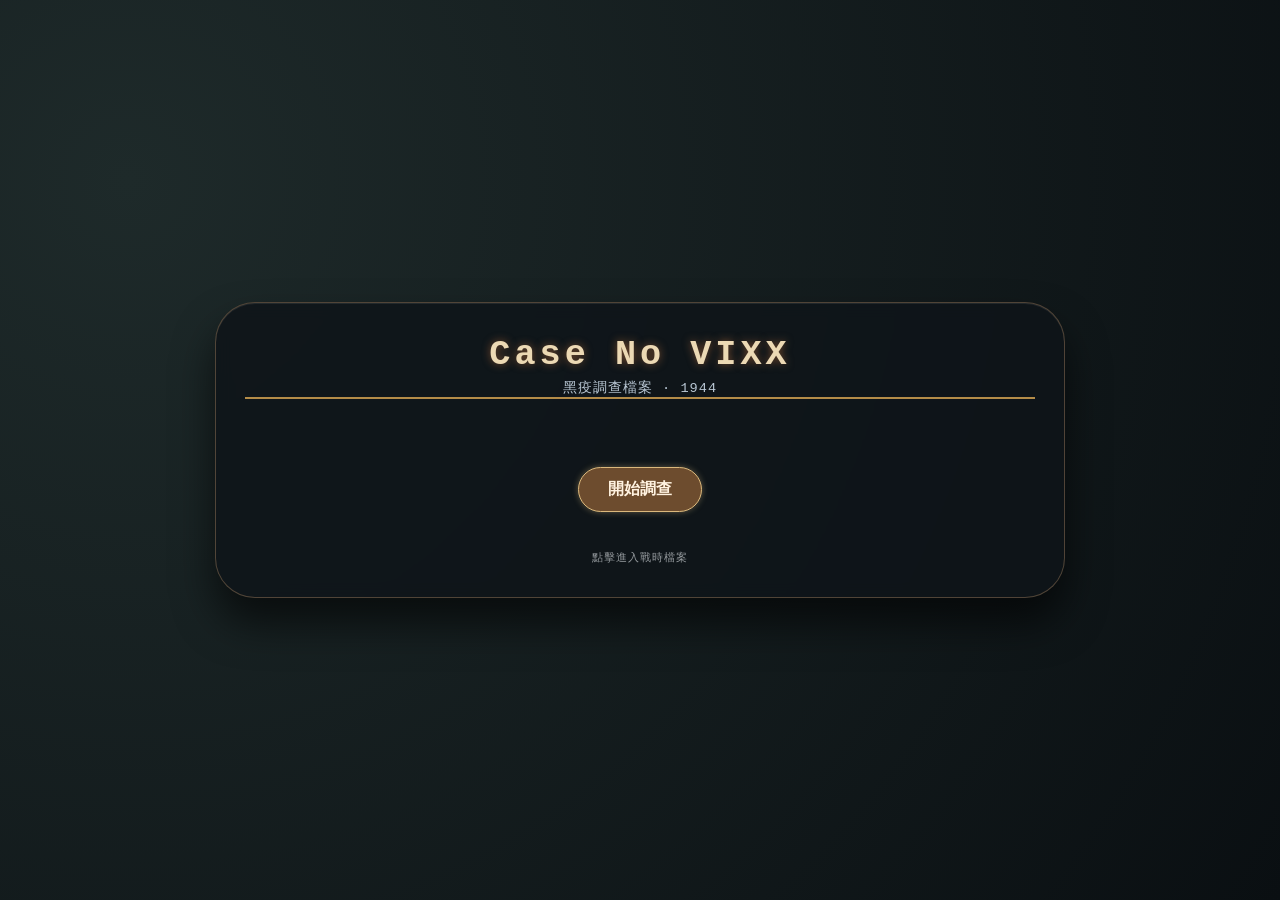
<file: index.html>
<!DOCTYPE html>
<html lang="zh-Hant">
<head>
    <meta charset="UTF-8">
    <meta name="viewport" content="width=device-width, initial-scale=1.0, user-scalable=yes">
    <title>Case No VIXX — 黑疫調查檔案</title>
    <link rel="stylesheet" href="style.css">
</head>
<body>
<div class="game-container" id="app">
    <!-- 視圖1：開場畫面 -->
    <div id="splashView" class="view active">
        <div class="title">
            <h1>Case No VIXX</h1>
            <p>黑疫調查檔案 · 1944</p>
        </div>
        <div style="text-align: center; margin-top: 2rem;">
            <button id="startBtn" class="btn-primary">開始調查</button>
        </div>
        <footer style="margin-top: 2rem;">點擊進入戰時檔案</footer>
    </div>

    <!-- 視圖2：世界觀介紹 -->
    <div id="worldView" class="view">
        <div class="title">
            <h1>背景</h1>
        </div>
        <div class="text-box">
            <p>1944年。戰火包圍的某地，一種未知傳染病正在平民中迅速蔓延。</p>
            <p>患者高燒、咳血，皮膚浮現黑色網狀紋。三至五日內死亡，死亡率超過七成。</p>
            <p>當地處於軍事管制之下，所有通訊被封鎖，醫療機構被軍方接管。</p>
            <p>一份秘密報告指出，疫情可能與一座廢棄工廠的地下實驗室有關。</p>
            <p>一支由四名專家組成的調查小組被派遣至此：心理側寫師 <strong>N</strong>、科學搜查刑警 <strong>Leo</strong>、黑客 <strong>Ken</strong> 與私家偵探 <strong>Hyuk</strong>。</p>
            <p>他們必須突破信息封鎖與物資匱乏，各自深入險境，蒐集證物，最終在圓桌會議上拼湊出被掩埋的真相。</p>
            <p><strong>這不是天災。</strong><br>但誰在掩蓋？誰在說謊？<br>真相只有一個。</p>
        </div>
        <div style="text-align: center; margin-top: 1rem;">
            <button id="worldContinueBtn" class="btn-primary">繼續</button>
        </div>
    </div>

    <!-- 視圖3：小組討論劇情 -->
    <div id="debriefView" class="view">
        <div class="title">
            <h1>會議 · 廢棄修道院</h1>
        </div>
        <div class="dialogue-container">
            <div class="dialogue-bubble">
                <div class="speaker-name"><span class="speaker-name-text">Leo</span><span class="action">(左手握著懷表，放回西裝內袋)</span></div>
                <div class="speaker-text">「病死者的肺部組織樣本分析基本完成了。不是自然突變。基因序列中有一段非編碼插入片段，指向實驗室人工干預。」</div>
            </div>
            <div class="dialogue-bubble">
                <div class="speaker-name"><span class="speaker-name-text">N</span><span class="action">(以右手拇指輕輕轉動懷表表殼)</span></div>
                <div class="speaker-text">「所以從一開始就不是天災。」</div>
            </div>
            <div class="dialogue-bubble">
                <div class="speaker-name"><span class="speaker-name-text">Ken</span><span class="action">(視線未離開攜帶電腦螢幕)</span></div>
                <div class="speaker-text">「我截到一段編碼電文。加密等級很高，但部分已可解讀。3月15日……D-7項目發生洩漏。」</div>
            </div>
            <div class="dialogue-bubble">
                <div class="speaker-name"><span class="speaker-name-text">Hyuk</span><span class="action">(從風衣暗袋抽出幾張照片，平鋪在木箱上)</span></div>
                <div class="speaker-text">「工廠北側排水溝盡頭，距離通風口最近的圍牆位置。金屬邊緣有不規則腐蝕，大量化學灼燒痕跡。」</div>
            </div>
            <div class="dialogue-bubble">
                <div class="narration-text">短暫的沉默。</div>
            </div>
            <div class="dialogue-bubble">
                <div class="speaker-name"><span class="speaker-name-text">N</span><span class="action">(收起懷表)</span></div>
                <div class="speaker-text">「各自確認手上的行動路徑。Leo，繼續分析剩餘的生物樣本。Ken，把那段電文完整解開，查查D-7到底是什麼。Hyuk，再去工廠周邊一趟，這次注意排水溝下游的水質狀況。」</div>
            </div>
            <div class="dialogue-bubble">
                <div class="speaker-name"><span class="speaker-name-text">Leo</span><span class="action">(點頭)</span></div>
                <div class="speaker-text">「天亮前回來。」</div>
            </div>
            <div class="dialogue-bubble">
                <div class="speaker-name"><span class="speaker-name-text">Ken</span><span class="action">(抬頭，嘴角微微一扯)</span></div>
                <div class="speaker-text">「如果我三小時沒消息，你們可以把我從機房拖走。」</div>
            </div>
            <div class="dialogue-bubble">
                <div class="speaker-name"><span class="speaker-name-text">Hyuk</span><span class="action">(把風衣裹緊)</span></div>
                <div class="speaker-text">「又在說這種話。從來沒準過。」</div>
            </div>
            <div class="dialogue-bubble">
                <div class="speaker-name"><span class="speaker-name-text">N</span><span class="action">(低聲)</span></div>
                <div class="speaker-text">「出發。」</div>
            </div>
        </div>
        <div class="action-note">四人起身，各自散入走廊。遠處傳來宵禁巡邏隊的腳步聲。<br>現在，選擇你要首先調查的角色。</div>
        <div style="text-align: center; margin-top: 1rem;">
            <button id="toRoleSelectBtn" class="btn-primary">選擇調查角色</button>
        </div>
    </div>
</div>

<script src="common.js"></script>
<script>
    const splash = document.getElementById('splashView');
    const world = document.getElementById('worldView');
    const debrief = document.getElementById('debriefView');

    function showView(viewId) {
        [splash, world, debrief].forEach(v => v.classList.remove('active'));
        if (viewId === 'splash') splash.classList.add('active');
        else if (viewId === 'world') world.classList.add('active');
        else if (viewId === 'debrief') debrief.classList.add('active');
    }

    document.getElementById('startBtn').onclick = () => showView('world');
    document.getElementById('worldContinueBtn').onclick = () => showView('debrief');
    document.getElementById('toRoleSelectBtn').onclick = () => {
        // 跳轉到獨立的角色選擇主界面
        window.location.href = 'main.html';
    };
</script>
</body>
</html>
</file>
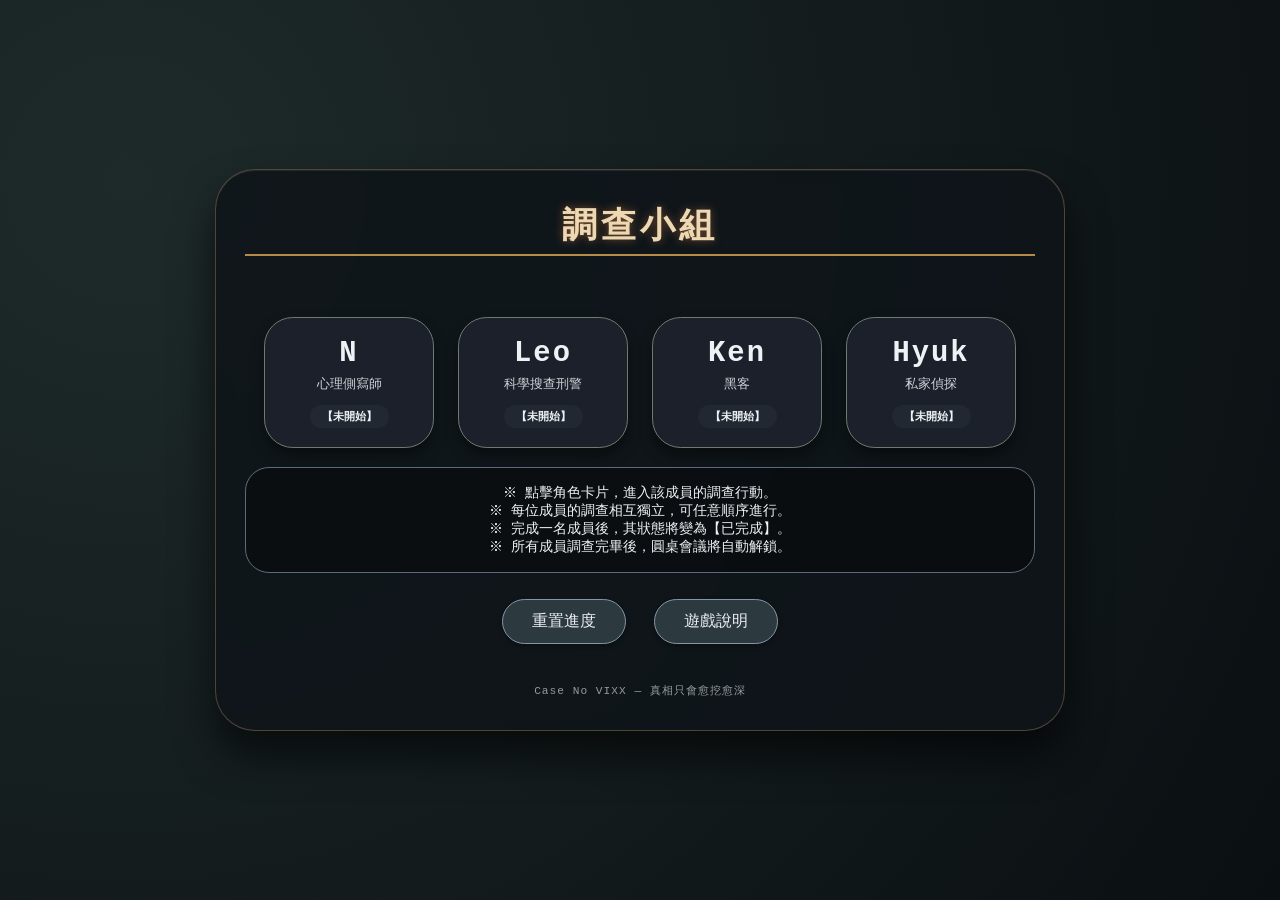
<file: main.html>
<!DOCTYPE html>
<html lang="zh-Hant">
<head>
    <meta charset="UTF-8">
    <meta name="viewport" content="width=device-width, initial-scale=1.0, user-scalable=yes">
    <title>Case No VIXX — 調查小組</title>
    <link rel="stylesheet" href="style.css">
</head>
<body>
<div class="game-container">
    <div class="title">
        <h1>調查小組</h1>
    </div>
    <div class="role-grid" id="roleCardsArea"></div>
    <div class="info-note">
        ※ 點擊角色卡片，進入該成員的調查行動。<br>
        ※ 每位成員的調查相互獨立，可任意順序進行。<br>
        ※ 完成一名成員後，其狀態將變為【已完成】。<br>
        ※ 所有成員調查完畢後，圓桌會議將自動解鎖。
    </div>
    <div class="flex-buttons">
        <button id="resetProgressBtn" class="btn-secondary">重置進度</button>
        <button id="gameHelpBtn" class="btn-secondary">遊戲說明</button>
    </div>
    <footer>Case No VIXX — 真相只會愈挖愈深</footer>
</div>

<script src="common.js"></script>
<script>
    function updateRoleUI() {
        const progress = loadProgress();
        const roles = [
            { id: 'N', name: 'N', title: '心理側寫師' },
            { id: 'Leo', name: 'Leo', title: '科學搜查刑警' },
            { id: 'Ken', name: 'Ken', title: '黑客' },
            { id: 'Hyuk', name: 'Hyuk', title: '私家偵探' }
        ];
        const container = document.getElementById('roleCardsArea');
        if (!container) return;
        container.innerHTML = roles.map(r => {
            const completed = progress.completed[r.id];
            return `
                <div class="role-card" data-role="${r.id}">
                    <div class="role-name">${r.name}</div>
                    <div class="role-title">${r.title}</div>
                    <div class="status ${completed ? 'status-complete' : ''}">【${completed ? '已完成' : '未開始'}】</div>
                </div>
            `;
        }).join('');
        document.querySelectorAll('.role-card').forEach(card => {
            card.addEventListener('click', (e) => {
                e.stopPropagation();
                const role = card.dataset.role;
                const progress = loadProgress();
                if (progress.completed[role]) {
                    alert(`${role} 已完成調查，無法再次進入。`);
                } else {
                    window.location.href = `story_${role.toLowerCase()}.html`;
                }
            });
        });
    }

    document.getElementById('resetProgressBtn').onclick = () => {
        resetAllProgress();
        updateRoleUI();
        alert('所有調查進度已重置。');
    };
    document.getElementById('gameHelpBtn').onclick = () => {
        alert('遊戲說明：\n\n1. 四位調查員需分別完成獨立調查。\n2. 調查過程中請謹慎選擇或解開謎題，影響能否獲得真實證物。\n3. 所有成員完成後，將進入圓桌會議，從證物中推斷真相。\n4. 每次選擇都無法重來，請仔細閱讀線索。\n\n本遊戲無任何真實政治指涉，純屬虛構。');
    };

    updateRoleUI();
    window.addEventListener('storage', (e) => {
        if (e.key === STORAGE_KEY) updateRoleUI();
    });
</script>
</body>
</html>
</file>
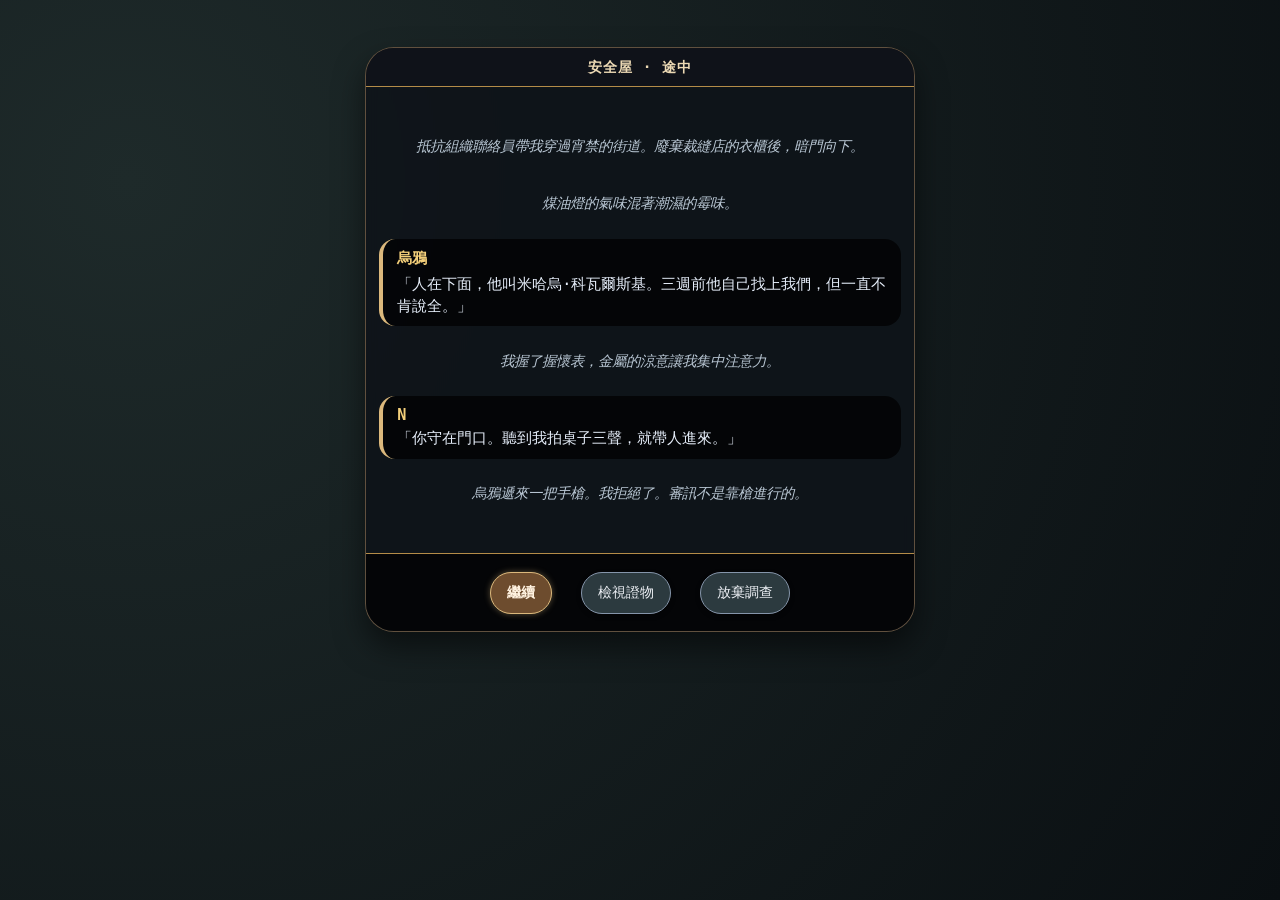
<file: story_n.html>
<!DOCTYPE html>
<html lang="zh-Hant">
<head>
    <meta charset="UTF-8">
    <meta name="viewport" content="width=device-width, initial-scale=1.0, user-scalable=yes, viewport-fit=cover">
    <title>N 的調查 · Case No VIXX</title>
    <link rel="stylesheet" href="style.css">
    <style>
        * { box-sizing: border-box; }
        body {
            margin: 0;
            padding: 20px;
            background: radial-gradient(circle at 10% 20%, #1e2a2a, #0a0f12);
            font-family: 'Segoe UI', 'Noto Sans TC', 'Microsoft JhengHei', monospace;
            font-size: 1rem;
            min-height: 100vh;
            display: flex;
            justify-content: center;
            align-items: flex-start;
            overflow-y: auto;
        }
        .game-machine {
            width: 95%;
            max-width: 550px;
            margin-top: 3vh;
            margin-bottom: 5vh;
            height: auto;
            max-height: 85vh;
            background: rgba(15, 20, 25, 0.92);
            backdrop-filter: blur(6px);
            border-radius: 1.8rem;
            border: 1px solid rgba(180, 140, 100, 0.5);
            box-shadow: 0 15px 30px rgba(0,0,0,0.5);
            display: flex;
            flex-direction: column;
            overflow: hidden;
        }
        .location-bar {
            background: #0f1219cc;
            padding: 0.6rem 1rem;
            text-align: center;
            font-size: 0.9rem;
            font-weight: bold;
            color: #ecd9b4;
            border-bottom: 1px solid #b48c48;
            letter-spacing: 1px;
        }
        .story-scroll {
            flex: 1;
            overflow-y: auto;
            padding: 0.8rem;
            scroll-behavior: smooth;
            -webkit-overflow-scrolling: touch;
        }
        .bottom-buttons {
            padding: 0.7rem 1rem;
            background: rgba(0,0,0,0.7);
            border-top: 1px solid #b48c48;
            display: flex;
            justify-content: center;
            gap: 1rem;
            flex-wrap: wrap;
        }
        button {
            background: #2d3440;
            border: 1px solid #7c8aa0;
            color: #eceff4;
            font-family: inherit;
            font-size: 0.9rem;
            font-weight: 500;
            padding: 0.5rem 1rem;
            border-radius: 2rem;
            cursor: pointer;
            transition: all 0.15s;
            min-height: 42px;
        }
        button:active { transform: scale(0.96); }
        .btn-primary { background: #6d4c2e; border-color: #dbb87c; color: #fff2e0; }
        .btn-secondary { background: #2c3a3f; border-color: #8595aa; }
        .dialogue-container { display: flex; flex-direction: column; gap: 0.8rem; }
        .dialogue-bubble {
            background: rgba(0, 0, 0, 0.7);
            border-radius: 1rem;
            padding: 0.6rem 0.9rem;
            border-left: 4px solid #dbb87c;
        }
        .speaker-name { font-weight: bold; color: #f3cf7a; margin-bottom: 0.2rem; font-size: 0.95rem; }
        .speaker-name-text { font-weight: bold; color: #f3cf7a; }
        .action { color: #aaaaaa; font-size: 0.85rem; }
        .speaker-text { color: #e6eefa; line-height: 1.45; font-size: 0.95rem; margin-top: 0.2rem; }
        .narration-text { color: #b9c7d4; font-style: italic; text-align: center; margin: 0.5rem 0; font-size: 0.9rem; }
        .puzzle-area {
            background: #0b0e16cc;
            border-radius: 1.2rem;
            padding: 0.8rem;
            margin: 1rem 0;
            border-left: 4px solid #c6a15b;
        }
        .puzzle-area p { margin-bottom: 0.6rem; font-size: 0.95rem; }
        .puzzle-area input {
            width: 100%;
            padding: 0.6rem;
            background: #1e232e;
            border: 1px solid #7c8aa0;
            color: #eef2f5;
            border-radius: 2rem;
            font-size: 0.95rem;
            margin: 0.4rem 0;
        }
        .feedback { margin-top: 0.5rem; font-size: 0.9rem; }
        .correct-feedback { color: #a3e0a0; }
        .wrong-feedback { color: #e0a0a0; }
        .option-btn {
            background: #2d3440;
            border-color: #6e7b6e;
            color: #eceff4;
            margin: 0.2rem;
            white-space: normal;
            word-break: break-word;
            font-size: 0.85rem;
            padding: 0.5rem 0.9rem;
        }
        .flex-buttons { display: flex; flex-wrap: wrap; justify-content: center; gap: 0.5rem; }
        .modal {
            display: none;
            position: fixed;
            top: 0; left: 0;
            width: 100%; height: 100%;
            background: rgba(0,0,0,0.85);
            justify-content: center;
            align-items: center;
            z-index: 1000;
        }
        .modal-content {
            background: #1a1f29;
            border-radius: 1.5rem;
            max-width: 500px;
            width: 85%;
            padding: 1rem;
            border: 1px solid #b48c48;
            max-height: 70vh;
            overflow-y: auto;
            font-size: 0.9rem;
        }
        .evidence-item {
            background: #00000055;
            margin: 0.5rem 0;
            padding: 0.5rem;
            border-radius: 0.8rem;
            border-left: 3px solid #dbb87c;
        }
        .evidence-title { font-weight: bold; color: #ecd9b4; font-size: 0.9rem; }
        .evidence-desc { font-size: 0.85rem; white-space: pre-line; }
        .evidence-note { color: #aaaaaa; font-style: italic; font-size: 0.8rem; margin-top: 0.2rem; }
        .close-modal { background: #4c5a6e; border: none; margin-top: 0.8rem; width: 100%; }
    </style>
</head>
<body>
<div class="game-machine">
    <div class="location-bar" id="locationBar">安全屋 · 地下室</div>
    <div class="story-scroll" id="storyContent"></div>
    <div class="bottom-buttons">
        <button id="continueBtn" class="btn-primary" style="display: none;">繼續</button>
        <button id="viewEvidenceBtn" class="btn-secondary">檢視證物</button>
        <button id="abandonBtn" class="btn-secondary">放棄調查</button>
    </div>
</div>
<div id="evidenceModal" class="modal">
    <div class="modal-content">
        <h3>目前證物清單</h3>
        <div id="evidenceListModal"></div>
        <button id="closeModalBtn" class="close-modal">關閉</button>
    </div>
</div>
<script src="common.js"></script>
<script>
    // ---------- 全域 ----------
    let step = 0;
    let trustLevel = 0;         // 2=正確,1=中性,0=錯誤
    let detailLevel = 0;        // 2=正確,1=中性,0=錯誤
    let finalOutcome = 0;       // 0=失敗, 1=殘缺(無證詞), 2=部分真實(說謊), 3=完整真實
    let signedSuccess = false;
    let passwordSuccess = false;
    let evidenceCollected = [];
    let selectedChoice1 = false, selectedChoice2 = false, selectedSigned = false;

    let choice1Options = [], choice2Options = [], signedOptions = [];

    function shuffleArray(arr) {
        for (let i = arr.length - 1; i > 0; i--) {
            const j = Math.floor(Math.random() * (i + 1));
            [arr[i], arr[j]] = [arr[j], arr[i]];
        }
        return arr;
    }

    function initOptions() {
        choice1Options = shuffleArray([
            { text: "「我不需要你信任我。你太太和女兒的地址只有我知道。我們是利益共同體。」", value: 2, response: "米哈烏沉默片刻，然後緩緩點頭：「……好，我信你這一次。」" },
            { text: "「我沒辦法給你百分百保證，但過去三個月我保護過六個像你一樣的證人，沒有一個出事。」", value: 1, response: "米哈烏仍然緊張，但稍微放鬆了肩膀：「……但願你說的是真的。」" },
            { text: "「你沒有選擇。不說，你家人今晚就會被轉移到拘留營。」", value: 0, response: "米哈烏嚇得縮在角落，臉色發白：「你……你們都一樣……」" }
        ]);
        choice2Options = shuffleArray([
            { text: "沉默片刻，將桌上的懷表輕輕推近他。金屬的滴答聲填滿了空白。", value: 2, response: "米哈烏幾秒後鬆開緊握的拳頭，低聲說：「……那時候，我看到有人被帶走了。再也沒有回來。」" },
            { text: "向後靠向椅背，雙手抱胸，用不變的語調說：「不急。你想清楚再說。」", value: 1, response: "米哈烏舔了舔嘴唇，含混地說：「反正……就是燒了東西。細節我記不太清了。」" },
            { text: "身體前傾，盯著他的眼睛，緩緩說：「你在怕什麼？怕說出來之後，你家人也會被燒掉？」", value: 0, response: "米哈烏猛地抬頭，臉色發白，然後迅速低下頭，只重複「我不知道……我什麼都不知道……」" }
        ]);
        signedOptions = shuffleArray([
            { text: "拿出錄音筆和標準證詞文件，請他簽名並錄音。", value: 2 },
            { text: "口頭承諾，只用筆記記錄。", value: 0 },
            { text: "讓他先寫關鍵詞在廢紙上，說回去再整理。", value: 0 }
        ]);
    }

    // 證物定義
    const REAL_EVIDENCE_FULL = {
        name: "米哈烏的完整證詞錄音與簽名文件",
        description: "證人：米哈烏·科瓦爾斯基，原 D-7 實驗室高級實驗助理\n證詞內容：\n- D-7 項目為生物武器研發，針對特定人種。\n- 1944 年 3 月 15 日，B 區發生高濃度活病毒洩漏。\n- 主管 K.B. 下令連夜燒毀四十七套防護服及所有污染物品，並焚燒三具屍體。\n- 事後被要求統一對外稱「流感」。\n證人簽名：米哈烏·科瓦爾斯基（附手印）\n錄音時間：1944 年 X 月 X 日",
        note: "（筆記：完整且可信，無矛盾。）",
        isReal: true
    };
    const REAL_EVIDENCE_PARTIAL = {
        name: "米哈烏的部分證詞錄音",
        description: "證人：米哈烏·科瓦爾斯基\n證詞內容：\n- 1944 年 3 月中旬實驗室發生洩漏。\n- 主管下令燒毀物品和防護服，但數量不詳。\n- 事後被要求統一說法。\n證人簽名較為潦草，錄音中途有猶豫。",
        note: "（筆記：證詞細節矛盾，日期和數量含糊，可能不可靠。）",
        isReal: true
    };
    const REAL_EVIDENCE_2 = {
        name: "主管 K.B. 的私人筆記",
        description: "1944 年 3 月 14 日：收到指示，加快 D-7 的實戰測試。計劃下週在三個村莊進行水污染模擬。\n1944 年 3 月 15 日：災難。B 區洩漏。已下令全面銷毀物證。\n1944 年 3 月 16 日：焚燒工作完成。統一對外口徑為斑疹傷寒。\n1944 年 3 月 20 日：抵抗組織似乎聽到風聲。必須轉移焦點。已準備數封信件。",
        note: "（筆記：筆跡吻合，日期連續，鐵證。）",
        isReal: true
    };
    const FAKE_EVIDENCE_1 = {
        name: "匿名檢舉信",
        description: "「致有關方面：\n我親眼見到抵抗組織的一名頭目，代號『烏鴉』，於 3 月 20 日從 D-7 實驗室後門帶出一個金屬箱子，裡面裝的是病毒樣本。他們打算嫁禍給軍方。\n請務必調查此人。\n一個愛國者」",
        note: "（筆記：紙質異常，後門已封，字跡工整無摺痕，高度懷疑是偽造。）",
        isReal: false
    };
    const FAKE_EVIDENCE_2 = {
        name: "死亡統計表（殘頁）",
        description: "「…截至 4 月 1 日，D-7 區域感染人數 312，死亡 7 人，死亡率 2.2%。疫情已受控，無需特別措施。…此數據上報。」",
        note: "（筆記：統計起始日期刻意忽略洩漏初期，死亡人數與民間記錄不符，水印年份為1945年。）",
        isReal: false
    };
    const FAKE_EVIDENCE_3 = {
        name: "會議記錄（殘頁）",
        description: "1944 年 3 月 10 日，D-7 項目例會紀要：\n主題：評估針對敵後游擊隊的生物製劑效果。\n結論：準備在 4 月進行田野試驗。",
        note: "（筆記：格式不符軍方標準，簽名人「W. Schmidt」從未出現在實驗室名單中。內容刻意聳動，可能是 K.B. 事後偽造來轉移焦點的。）",
        isReal: false
    };

    // 輔助函數
    function addEvidence(ev) {
        if (!evidenceCollected.some(e => e.name === ev.name)) {
            evidenceCollected.push(ev);
            updateEvidenceModal();
        }
    }
    function updateEvidenceModal() {
        const container = document.getElementById('evidenceListModal');
        if (!container) return;
        if (evidenceCollected.length === 0) { container.innerHTML = '<p>尚無證物。</p>'; return; }
        container.innerHTML = evidenceCollected.map(ev => `
            <div class="evidence-item">
                <div class="evidence-title">${ev.name}</div>
                <div class="evidence-desc">${ev.description.replace(/\n/g, '<br>')}</div>
                <div class="evidence-note">${ev.note || ''}</div>
            </div>
        `).join('');
    }
    function finishAndSave() {
        const success = markRoleComplete('N', evidenceCollected);
        if (success) alert('調查完成，證物已收錄。');
        else alert('錯誤：無法儲存進度，可能已完成過。');
        window.location.href = 'main.html';
    }
    function abandon() {
        if (confirm('確定要放棄調查嗎？進度不會儲存。')) {
            window.location.href = 'main.html';
        }
    }
    function setLocation(loc) {
        const bar = document.getElementById('locationBar');
        if (bar) bar.innerText = loc;
    }
// ========== 渲染函數 ==========
    function renderScene0() {
        setLocation("安全屋 · 途中");
        return `
            <div class="dialogue-container">
                <div class="narration-text">抵抗組織聯絡員帶我穿過宵禁的街道。廢棄裁縫店的衣櫃後，暗門向下。</div>
                <div class="narration-text">煤油燈的氣味混著潮濕的霉味。</div>
                <div class="dialogue-bubble"><div class="speaker-name"><span class="speaker-name-text">烏鴉</span></div><div class="speaker-text">「人在下面，他叫米哈烏·科瓦爾斯基。三週前他自己找上我們，但一直不肯說全。」</div></div>
                <div class="narration-text">我握了握懷表，金屬的涼意讓我集中注意力。</div>
                <div class="dialogue-bubble"><div class="speaker-name"><span class="speaker-name-text">N</span></div><div class="speaker-text">「你守在門口。聽到我拍桌子三聲，就帶人進來。」</div></div>
                <div class="narration-text">烏鴉遞來一把手槍。我拒絕了。審訊不是靠槍進行的。</div>
            </div>
        `;
    }

    function renderScene1Start() {
        setLocation("安全屋 · 地下室");
        return `
            <div class="dialogue-container">
                <div class="narration-text">（走下樓梯。一個中年男子蜷縮在木椅上，灰色毛衣，左手虎口有舊繭。）</div>
                <div class="dialogue-bubble"><div class="speaker-name"><span class="speaker-name-text">N</span><span class="action">(把懷表放在桌上，坐下)</span></div><div class="speaker-text">「米哈烏·科瓦爾斯基。你左手虎口的繭，是長期抓握試管架留下的。戰前華沙大學微生物實驗室的名單裡有你。」</div></div>
                <div class="dialogue-bubble"><div class="speaker-name"><span class="speaker-name-text">米哈烏</span><span class="action">(不敢抬頭)</span></div><div class="speaker-text">「……那些都是過去的事了。」</div></div>
                <div class="dialogue-bubble"><div class="speaker-name"><span class="speaker-name-text">N</span><span class="action">(沉默。二十秒後)</span></div><div class="speaker-text">「你女兒艾蓮娜畫的向日葵，你太太貼在冰箱上。」</div></div>
                <div class="dialogue-bubble"><div class="speaker-name"><span class="speaker-name-text">米哈烏</span><span class="action">(猛地抬頭)</span></div><div class="speaker-text">「你怎麼知道這些？」</div></div>
                <div class="dialogue-bubble"><div class="speaker-name"><span class="speaker-name-text">N</span><span class="action">(平靜)</span></div><div class="speaker-text">「我見過你太太。她說你三個月沒回家了。她很擔心你。」</div></div>
                <div class="dialogue-bubble"><div class="speaker-name"><span class="speaker-name-text">米哈烏</span><span class="action">(嘴唇顫抖)</span></div><div class="speaker-text">「她……她們安全嗎？」</div></div>
                <div class="dialogue-bubble"><div class="speaker-name"><span class="speaker-name-text">N</span><span class="action">(推過紙條)</span></div><div class="speaker-text">「這是她今天寫的。自己看。」</div></div>
                <div class="dialogue-bubble"><div class="speaker-name"><span class="speaker-name-text">米哈烏</span><span class="action">(顫抖著打開，眼眶泛紅)</span></div><div class="speaker-text">「……你到底是誰？」</div></div>
                <div class="dialogue-bubble"><div class="speaker-name"><span class="speaker-name-text">N</span><span class="action">(將懷表輕輕推向桌子中央)</span></div><div class="speaker-text">「一個想幫你活下去的人。但你需要先幫我。」</div></div>
                <div class="dialogue-bubble"><div class="speaker-name"><span class="speaker-name-text">米哈烏</span><span class="action">(握拳)</span></div><div class="speaker-text">「……好。你想知道什麼？」</div></div>
                <div class="dialogue-bubble"><div class="speaker-name"><span class="speaker-name-text">N</span><span class="action">(身體微微前傾)</span></div><div class="speaker-text">「三月十五日，D-7 實驗室發生了什麼？」</div></div>
                <div class="dialogue-bubble"><div class="speaker-name"><span class="speaker-name-text">米哈烏</span><span class="action">(猶豫)</span></div><div class="speaker-text">「我說了，他們會殺我全家。你怎麼保證不丟下我？」</div></div>
            </div>
        `;
    }

    function renderFirstChoice1() {
        setLocation("安全屋 · 審訊");
        let btns = choice1Options.map(opt => `<button class="option-btn" data-value="${opt.value}" data-response="${opt.response.replace(/"/g, '&quot;')}">${opt.text}</button>`).join('');
        return `<div class="puzzle-area"><p>米哈烏需要信任。你如何回應？</p><div class="flex-buttons" id="choice1Btns">${btns}</div><div id="choice1Feedback" class="feedback"></div></div>`;
    }

    function renderFirstChoice2() {
        setLocation("安全屋 · 審訊");
        let btns = choice2Options.map(opt => `<button class="option-btn" data-value="${opt.value}" data-response="${opt.response.replace(/"/g, '&quot;')}">${opt.text}</button>`).join('');
        return `<div class="puzzle-area"><p>米哈烏開始描述洩漏當天，但說到關鍵處停頓。右手拇指反覆摩擦食指關節——極度緊張。你：</p><div class="flex-buttons" id="choice2Btns">${btns}</div><div id="choice2Feedback" class="feedback"></div></div>`;
    }

    function renderAfterAllChoices() {
        let dialogue = '';
        if (finalOutcome === 3) {
            dialogue = `<div class="dialogue-bubble"><div class="speaker-name"><span class="speaker-name-text">米哈烏</span><span class="action">(深吸一口氣)</span></div><div class="speaker-text">「D-7 是改造一種病毒，讓它只感染特定人種。三月十五日下午，搬運工碰倒培養罐，高濃度活病毒洩漏。主管下令連夜燒掉所有接觸過的器材、四十七套防護服，還有三具屍體……兩個操作員，一個清潔工。主管說『戰爭快結束了，拖到投降就沒人追查。如果有人問，就說是流感。』</div></div>
            <div class="dialogue-bubble"><div class="speaker-name"><span class="speaker-name-text">米哈烏</span></div><div class="speaker-text">「對了，他習慣把重要日期和數量組合成六位數密碼。比如把月份、日期、數量連在一起。我見過他寫 031547——三月十五日和四十七套。」</div></div>`;
        } else if (finalOutcome === 2) {
            dialogue = `<div class="dialogue-bubble"><div class="speaker-name"><span class="speaker-name-text">米哈烏</span><span class="action">(眼神閃爍，語氣含糊)</span></div><div class="speaker-text">「嗯……那天出了意外，主管叫我們燒掉一些東西。防護服……大概幾十套吧，我不確定。日期好像是三月中旬，具體哪天記不清了。他好像會用數字做密碼……可能是幾組數字拼在一起。」</div></div>`;
        } else if (finalOutcome === 1) {
            dialogue = `<div class="dialogue-bubble"><div class="speaker-name"><span class="speaker-name-text">米哈烏</span><span class="action">(目光游移，語速極快)</span></div><div class="speaker-text">「嗯……就是出了意外……上面說不能講……我簽過文件……其他我真的不知道了。」</div></div>`;
        } else {
            dialogue = `<div class="dialogue-bubble"><div class="speaker-name"><span class="speaker-name-text">米哈烏</span></div><div class="speaker-text">「……我什麼都不能說。」</div></div>`;
        }
        return `<div class="dialogue-container">${dialogue}</div>`;
    }

    function renderAutoSign() {
        setLocation("安全屋 · 簽署文件");
        return `
            <div class="dialogue-container">
                <div class="dialogue-bubble"><div class="speaker-name"><span class="speaker-name-text">N</span></div><div class="speaker-text">「簽下名字，證詞才有效。」</div></div>
                <div class="dialogue-bubble"><div class="speaker-name"><span class="speaker-name-text">米哈烏</span></div><div class="speaker-text">「……好，但事成之後送我們去瑞典。」</div></div>
                <div class="dialogue-bubble"><div class="speaker-name"><span class="speaker-name-text">N</span></div><div class="speaker-text">「我會安排。」</div></div>
            </div>
        `;
    }

    function renderSignChoice() {
        let btns = signedOptions.map(opt => `<button class="option-btn" data-value="${opt.value}">${opt.text}</button>`).join('');
        return `<div class="puzzle-area"><p>你需要確保證詞具有法律效力。</p><div class="flex-buttons" id="signedBtns">${btns}</div><div id="signedFeedback" class="feedback"></div></div>`;
    }

    function renderPasswordIntro() {
        setLocation("工廠 · 辦公室");
        let hintText = "";
        if (finalOutcome === 3) {
            hintText = "米哈烏說主管習慣把重要日期和數量組合成六位數密碼。我推測暗格的密碼應該與三月十五日和防護服數量有關。";
        } else {
            hintText = "米哈烏給的線索含糊不清，可能不可靠。";
        }
        return `
            <div class="dialogue-container">
                <div class="dialogue-bubble"><div class="speaker-name"><span class="speaker-name-text">N</span><span class="action">(走出地下室，對 Hyuk 發送無線電)</span></div><div class="speaker-text">「相爀，我需要你幫我進入工廠二樓，K.B. 的辦公室。暗格在書架第三層。」</div></div>
                <div class="dialogue-bubble"><div class="speaker-name"><span class="speaker-name-text">Hyuk</span><span class="action">(無線電回復，壓低聲音)</span></div><div class="speaker-text">「我已經在工廠外圍了。守衛換班還有不到四分鐘。密碼呢？」</div></div>
                <div class="dialogue-bubble"><div class="speaker-name"><span class="speaker-name-text">N</span><span class="action">(回想米哈烏的話)</span></div><div class="speaker-text">「${hintText}」</div></div>
                <div class="dialogue-bubble"><div class="speaker-name"><span class="speaker-name-text">Hyuk</span><span class="action">(低聲)</span></div><div class="speaker-text">「我試試。」</div></div>
            </div>
        `;
    }

    function renderPasswordPuzzle() {
        setLocation("工廠 · 暗格");
        return `
            <div class="puzzle-area">
                <p>輸入六位數密碼：</p>
                <input type="text" id="pwdInput" placeholder="請輸入六位數字密碼" maxlength="6">
                <button id="submitPwdBtn" class="btn-primary">確認密碼</button>
                <div id="pwdFeedback" class="feedback"></div>
            </div>
        `;
    }

    function renderPasswordResult(success, isPartialGuessSuccess) {
        let msg = '';
        if (success && isPartialGuessSuccess) {
            msg = '<span class="correct-feedback">N 低聲對 Hyuk 說：「你居然從那麼含糊的線索猜出來了？……運氣真好。」 Hyuk 輕笑：「這就是直覺。」 暗格打開，獲得主管 K.B. 的私人筆記。</span>';
        } else if (success) {
            msg = '<span class="correct-feedback">密碼正確！獲得主管 K.B. 的私人筆記。</span>';
        } else {
            msg = '<span class="wrong-feedback">警報觸發！暗格自毀。Hyuk 從灰燼中找到一份燒剩的「會議記錄」殘頁。</span>';
        }
        return `<div class="puzzle-area"><p>${msg}</p></div>`;
    }

    function renderScene3Part1() {
        setLocation("安全屋 · 尾聲");
        let html = `<div class="dialogue-container">`;
        if (!evidenceCollected.some(e => e.name === FAKE_EVIDENCE_1.name)) {
            html += `<div class="dialogue-bubble"><div class="speaker-name"><span class="speaker-name-text">米哈烏</span><span class="action">(從衣服內襯裡拿出一封皺巴巴的信)</span></div><div class="speaker-text">「這是我前天在家門口發現的。不知道誰塞的。」</div></div>
            <div class="dialogue-bubble"><div class="speaker-name"><span class="speaker-name-text">N</span><span class="action">(接過來，打開閱讀)</span></div><div class="speaker-text">「……」</div></div>`;
            addEvidence(FAKE_EVIDENCE_1);
        }
        html += `<div class="narration-text">獲得證物：匿名檢舉信</div></div>`;
        return html;
    }

    function renderScene3Part2() {
        let html = `<div class="dialogue-container">`;
        if (!evidenceCollected.some(e => e.name === FAKE_EVIDENCE_2.name)) {
            html += `<div class="narration-text">N 彎腰從地上撿起半張紙片。</div>
            <div class="dialogue-bubble"><div class="speaker-name"><span class="speaker-name-text">N</span></div><div class="speaker-text">「這是什麼？」</div></div>
            <div class="dialogue-bubble"><div class="speaker-name"><span class="speaker-name-text">米哈烏</span></div><div class="speaker-text">「上週塞進來的統計數字，我覺得假，就扔了。」</div></div>`;
            addEvidence(FAKE_EVIDENCE_2);
        }
        html += `<div class="narration-text">獲得證物：死亡統計表（殘頁）</div></div>`;
        return html;
    }

    function renderScene3Part3() {
        return `<div class="dialogue-container"><div class="narration-text">N 將所有文件收好，走出地下室：「該回去了。希望其他人也有發現。」</div></div>`;
    }

    // ========== 流程控制 ==========
    function loadStep(stepId) {
        step = stepId;
        const container = document.getElementById('storyContent');
        if (!container) return;
        let html = '';
        let showContinue = true;
        let continueTarget = step + 1;

        switch(step) {
            case 0: html = renderScene0(); break;
            case 1: html = renderScene1Start(); break;
            case 2: html = renderFirstChoice1(); showContinue = false; break;
            case 3: html = renderFirstChoice2(); showContinue = false; break;
            case 4: html = renderAfterAllChoices(); break;
            case 5:
                if (finalOutcome === 2 || finalOutcome === 3) {
                    html = renderAutoSign();
                    showContinue = true;
                    continueTarget = 6;
                } else {
                    loadStep(11);
                    return;
                }
                break;
            case 6:
                html = renderSignChoice();
                showContinue = false;
                break;
            case 7:
                if ((finalOutcome === 3 && signedSuccess) || (finalOutcome === 2 && signedSuccess)) {
                    html = renderPasswordIntro();
                } else {
                    loadStep(11);
                    return;
                }
                break;
            case 8:
                html = renderPasswordPuzzle();
                showContinue = false;
                break;
            case 9:
                // 密碼結果，需傳入是否為部分真實分支靠猜測成功
                let isPartialGuess = (finalOutcome === 2 && signedSuccess && passwordSuccess);
                html = renderPasswordResult(passwordSuccess, isPartialGuess);
                break;
            case 10:
                html = renderScene3Part1();
                break;
            case 11:
                html = renderScene3Part2();
                break;
            case 12:
                html = renderScene3Part3();
                break;
            default: return;
        }

        container.innerHTML = html;
        const continueBtn = document.getElementById('continueBtn');
        if (continueBtn) {
            if (showContinue) {
                continueBtn.style.display = 'inline-block';
                continueBtn.onclick = () => loadStep(continueTarget);
            } else {
                continueBtn.style.display = 'none';
            }
        }

        if (step === 2) bindChoice1();
        else if (step === 3) bindChoice2();
        else if (step === 6) bindSigned();
        else if (step === 8) bindPassword();
        else if (step === 9) {
            const btn = document.getElementById('continueBtn');
            if (btn) btn.onclick = () => loadStep(10);
        } else if (step === 10) {
            const btn = document.getElementById('continueBtn');
            if (btn) btn.onclick = () => loadStep(11);
        } else if (step === 11) {
            const btn = document.getElementById('continueBtn');
            if (btn) btn.onclick = () => loadStep(12);
        } else if (step === 12) {
            const btn = document.getElementById('continueBtn');
            if (btn) btn.onclick = () => finishAndSave();
        }
    }

    function bindChoice1() {
        const btns = document.querySelectorAll('#choice1Btns .option-btn');
        if (!btns.length) return;
        const handle = (btn) => {
            if (selectedChoice1) return;
            selectedChoice1 = true;
            const val = parseInt(btn.dataset.value);
            const response = btn.dataset.response;
            trustLevel = val;
            const feedbackDiv = document.getElementById('choice1Feedback');
            if (feedbackDiv) feedbackDiv.innerHTML = `<div class="dialogue-bubble"><div class="speaker-name"><span class="speaker-name-text">米哈烏</span></div><div class="speaker-text">${response}</div></div>`;
            btns.forEach(b => b.disabled = true);
            const continueBtn = document.getElementById('continueBtn');
            if (continueBtn) {
                continueBtn.style.display = 'inline-block';
                continueBtn.onclick = () => loadStep(3);
            }
        };
        btns.forEach(btn => btn.onclick = () => handle(btn));
    }

    function bindChoice2() {
        const btns = document.querySelectorAll('#choice2Btns .option-btn');
        if (!btns.length) return;
        const handle = (btn) => {
            if (selectedChoice2) return;
            selectedChoice2 = true;
            const val = parseInt(btn.dataset.value);
            const response = btn.dataset.response;
            detailLevel = val;
            const feedbackDiv = document.getElementById('choice2Feedback');
            if (feedbackDiv) feedbackDiv.innerHTML = `<div class="dialogue-bubble"><div class="speaker-name"><span class="speaker-name-text">米哈烏</span></div><div class="speaker-text">${response}</div></div>`;
            btns.forEach(b => b.disabled = true);
            const continueBtn = document.getElementById('continueBtn');
            if (continueBtn) {
                continueBtn.style.display = 'inline-block';
                if (trustLevel === 0) finalOutcome = 0;
                else if (trustLevel === 1) {
                    if (val === 2 || val === 1) finalOutcome = 2;
                    else finalOutcome = 1;
                } else { // trustLevel === 2
                    if (val === 2) finalOutcome = 3;
                    else if (val === 1) finalOutcome = 2;
                    else finalOutcome = 1;
                }
                continueBtn.onclick = () => loadStep(4);
            }
        };
        btns.forEach(btn => btn.onclick = () => handle(btn));
    }

    function bindSigned() {
        const btns = document.querySelectorAll('#signedBtns .option-btn');
        if (!btns.length) return;
        const handle = (btn) => {
            if (selectedSigned) return;
            selectedSigned = true;
            const val = parseInt(btn.dataset.value);
            const feedbackDiv = document.getElementById('signedFeedback');
            if (val === 2) {
                signedSuccess = true;
                if (finalOutcome === 3) addEvidence(REAL_EVIDENCE_FULL);
                else if (finalOutcome === 2) addEvidence(REAL_EVIDENCE_PARTIAL);
                if (feedbackDiv) feedbackDiv.innerHTML = '<span class="correct-feedback">米哈烏簽署文件並錄音。獲得證詞。</span>';
            } else {
                signedSuccess = false;
                if (feedbackDiv) feedbackDiv.innerHTML = '<span class="wrong-feedback">米哈烏拒絕簽字，證詞無效。</span>';
            }
            btns.forEach(b => b.disabled = true);
            const continueBtn = document.getElementById('continueBtn');
            if (continueBtn) {
                continueBtn.style.display = 'inline-block';
                continueBtn.onclick = () => loadStep(7);
            }
        };
        btns.forEach(btn => btn.onclick = () => handle(btn));
    }

    function bindPassword() {
        const submitBtn = document.getElementById('submitPwdBtn');
        const input = document.getElementById('pwdInput');
        const feedback = document.getElementById('pwdFeedback');
        let submitted = false;
        const check = () => {
            if (submitted) return;
            submitted = true;
            const val = input.value.trim();
            let success = false;
            let isPartialGuess = false;
            if (finalOutcome === 3 && signedSuccess && val === '031547') {
                success = true;
                passwordSuccess = true;
                addEvidence(REAL_EVIDENCE_2);
            } else if (finalOutcome === 2 && signedSuccess && val === '031547') {
                // 部分真實分支但玩家猜對密碼 -> 小彩蛋
                success = true;
                passwordSuccess = true;
                isPartialGuess = true;
                addEvidence(REAL_EVIDENCE_2);
                feedback.innerHTML = '<span class="correct-feedback">密碼正確！獲得主管 K.B. 的私人筆記。</span>';
                // 稍後會顯示彩蛋對話
            } else {
                success = false;
                passwordSuccess = false;
                if (!evidenceCollected.some(e => e.name === FAKE_EVIDENCE_3.name)) addEvidence(FAKE_EVIDENCE_3);
                feedback.innerHTML = '<span class="wrong-feedback">密碼錯誤！警報觸發，暗格自毀。</span>';
            }
            if (submitBtn) submitBtn.disabled = true;
            const continueBtn = document.getElementById('continueBtn');
            if (continueBtn) {
                continueBtn.style.display = 'inline-block';
                if (success && isPartialGuess) {
                    // 先顯示結果，然後在下一步顯示彩蛋對話
                    continueBtn.onclick = () => {
                        // 顯示密碼結果頁面（彩蛋訊息）
                        loadStep(9);
                    };
                } else {
                    continueBtn.onclick = () => loadStep(9);
                }
            }
        };
        if (submitBtn) submitBtn.onclick = check;
    }

    window.addEventListener('load', () => {
        const progress = loadProgress();
        if (progress.completed.N) {
            alert('你已經完成過 N 的調查，無法再次進入。');
            redirectToMain();
            return;
        }
        initOptions();
        loadStep(0);
        document.getElementById('viewEvidenceBtn').addEventListener('click', () => {
            document.getElementById('evidenceModal').style.display = 'flex';
            updateEvidenceModal();
        });
        document.getElementById('closeModalBtn').addEventListener('click', () => {
            document.getElementById('evidenceModal').style.display = 'none';
        });
        document.getElementById('abandonBtn').addEventListener('click', abandon);
    });
</script>
</body>
</html>
</file>
<file: style.css>
* {
    box-sizing: border-box;
    margin: 0;
    padding: 0;
}

body {
    background: radial-gradient(circle at 10% 20%, #1e2a2a, #0a0f12);
    font-family: 'Segoe UI', 'Noto Sans TC', 'Microsoft JhengHei', 'Courier New', monospace;
    min-height: 100vh;
    display: flex;
    justify-content: center;
    align-items: center;
    padding: 1.5rem;
    color: #eef2f5;
}

.game-container {
    max-width: 850px;
    width: 100%;
    background: rgba(15, 20, 25, 0.85);
    backdrop-filter: blur(8px);
    border-radius: 2.5rem;
    box-shadow: 0 25px 40px rgba(0, 0, 0, 0.6), inset 0 1px 0 rgba(255, 255, 255, 0.08);
    border: 1px solid rgba(180, 140, 100, 0.4);
    overflow: hidden;
    padding: 2rem 1.8rem;
    transition: all 0.2s;
}

.view {
    display: none;
    animation: fadeIn 0.3s ease-out;
}
.view.active {
    display: block;
}

@keyframes fadeIn {
    from { opacity: 0; transform: translateY(12px); }
    to { opacity: 1; transform: translateY(0); }
}

.title {
    text-align: center;
    margin-bottom: 1.8rem;
    border-bottom: 2px solid #b48c48;
    display: inline-block;
    width: 100%;
}
.title h1 {
    font-size: 2.2rem;
    letter-spacing: 4px;
    font-weight: 600;
    color: #ecd9b4;
    text-shadow: 0 0 8px #7a4d2e;
    margin-bottom: 0.3rem;
}
.title p {
    font-size: 0.85rem;
    color: #b9c7d4;
    letter-spacing: 1px;
}

.text-box {
    background: rgba(0, 0, 0, 0.55);
    backdrop-filter: blur(4px);
    border-radius: 1.8rem;
    padding: 1.5rem;
    line-height: 1.65;
    font-size: 1rem;
    margin: 1.2rem 0;
    border-left: 6px solid #b48c48;
    box-shadow: 0 6px 12px rgba(0,0,0,0.3);
}

.dialogue-container {
    display: flex;
    flex-direction: column;
    gap: 1rem;
    margin: 1.5rem 0;
}
.dialogue-bubble {
    background: rgba(0, 0, 0, 0.7);
    border-radius: 1.2rem;
    padding: 0.8rem 1.2rem;
    border-left: 4px solid #dbb87c;
    transition: 0.1s;
}
/* 新样式：名字+动作一行，台词另起一行 */
.speaker-name {
    margin-bottom: 0.3rem;
}
.speaker-name-text {
    font-weight: bold;
    color: #f3cf7a;
    font-size: 0.95rem;
    margin-right: 0.3rem;
}
.action {
    color: #aaaaaa;
    font-size: 0.9rem;
    font-style: normal;
}
.speaker-text {
    color: #e6eefa;
    line-height: 1.5;
    font-size: 0.95rem;
    margin-top: 0.2rem;
}
.narration-text {
    color: #b9c7d4;
    font-style: italic;
    text-align: center;
    padding: 0.3rem 0;
}

.action-note {
    text-align: center;
    font-style: italic;
    background: #00000055;
    padding: 0.8rem;
    border-radius: 2rem;
    margin: 1rem 0;
    color: #cfd9e6;
    border-top: 1px dashed #8f7a5c;
    border-bottom: 1px dashed #8f7a5c;
}

button {
    background: #2d3440;
    border: 1px solid #7c8aa0;
    color: #eceff4;
    font-family: inherit;
    font-size: 1rem;
    font-weight: 500;
    padding: 0.7rem 1.8rem;
    border-radius: 3rem;
    cursor: pointer;
    transition: all 0.2s ease;
    margin: 0.4rem;
    box-shadow: 0 2px 5px rgba(0,0,0,0.3);
}
button:hover {
    background: #4c5a6e;
    border-color: #dbb87c;
    transform: scale(0.97);
}
.btn-primary {
    background: #6d4c2e;
    border-color: #dbb87c;
    color: #fff2e0;
    font-weight: bold;
    box-shadow: 0 0 6px rgba(219,184,124,0.4);
}
.btn-primary:hover {
    background: #8b623f;
    box-shadow: 0 0 12px rgba(219,184,124,0.6);
}
.btn-secondary {
    background: #2c3a3f;
    border-color: #8595aa;
}

.role-grid {
    display: flex;
    flex-wrap: wrap;
    gap: 1.5rem;
    justify-content: center;
    margin: 2rem 0 1.2rem;
}
.role-card {
    background: rgba(30, 35, 46, 0.9);
    backdrop-filter: blur(4px);
    width: 170px;
    padding: 1.2rem 0.5rem;
    text-align: center;
    border-radius: 1.8rem;
    cursor: pointer;
    border: 1px solid #6e7b6e;
    transition: all 0.2s;
    box-shadow: 0 8px 14px rgba(0,0,0,0.4);
}
.role-card:hover {
    background: #36404e;
    transform: translateY(-5px);
    border-color: #e5bc7a;
}
.role-name {
    font-size: 1.8rem;
    font-weight: bold;
    letter-spacing: 2px;
    margin-bottom: 6px;
}
.role-title {
    font-size: 0.8rem;
    opacity: 0.85;
}
.status {
    font-size: 0.7rem;
    background: #222831;
    display: inline-block;
    padding: 4px 12px;
    border-radius: 30px;
    margin-top: 12px;
    font-weight: bold;
}
.status-complete {
    background: #2b6e2f;
    color: #d9ffbc;
    box-shadow: inset 0 0 3px #88ff88;
}
.info-note {
    background: #00000055;
    padding: 1rem;
    border-radius: 1.5rem;
    text-align: center;
    font-size: 0.85rem;
    margin: 1.2rem 0;
    border: 1px solid #5f6b7a;
}
.flex-buttons {
    display: flex;
    justify-content: center;
    gap: 1rem;
    flex-wrap: wrap;
    margin-top: 1rem;
}
footer {
    text-align: center;
    font-size: 0.7rem;
    margin-top: 2rem;
    opacity: 0.6;
    letter-spacing: 1px;
}
@media (max-width: 620px) {
    .game-container {
        padding: 1.2rem;
    }
    .role-card {
        width: 140px;
        padding: 0.8rem 0.2rem;
    }
    .role-name {
        font-size: 1.4rem;
    }
    .title h1 {
        font-size: 1.8rem;
    }
    button {
        padding: 0.5rem 1.2rem;
        font-size: 0.9rem;
    }
    .dialogue-bubble {
        padding: 0.6rem 1rem;
    }
}
</file>
